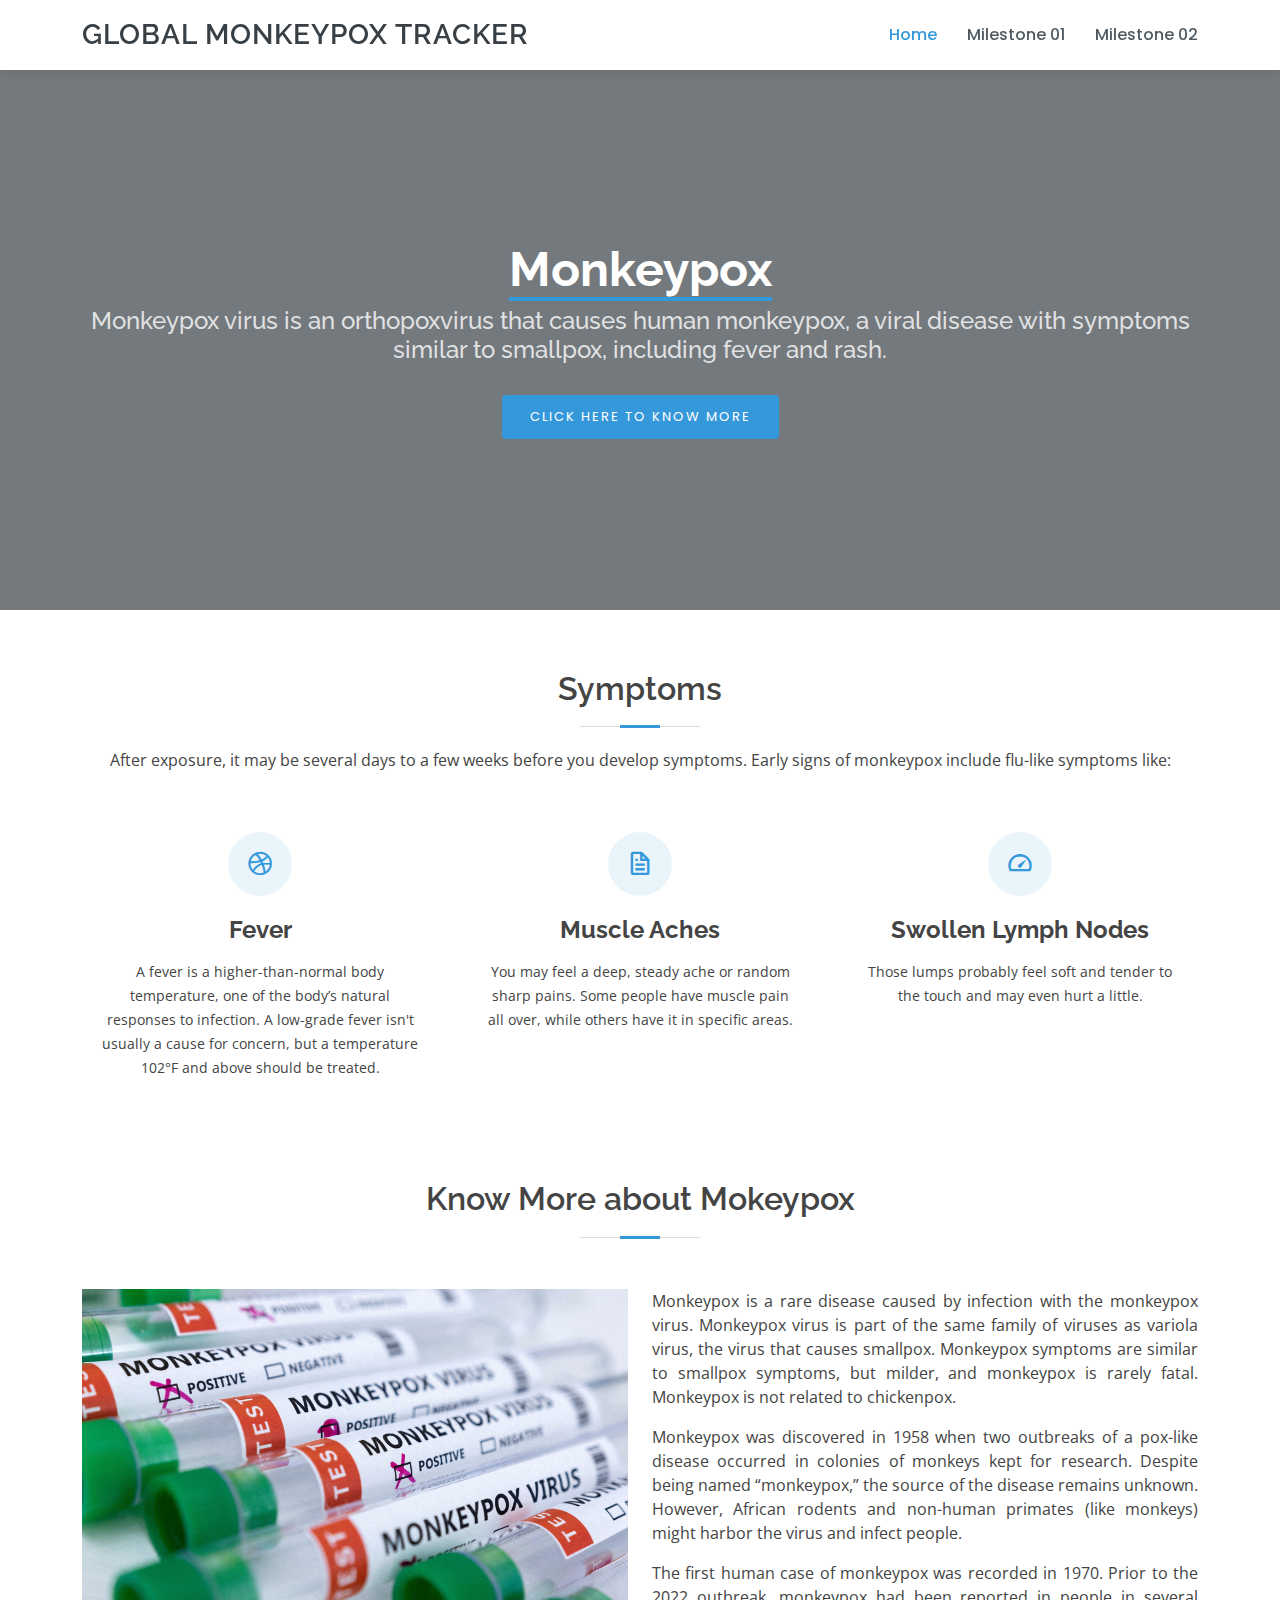
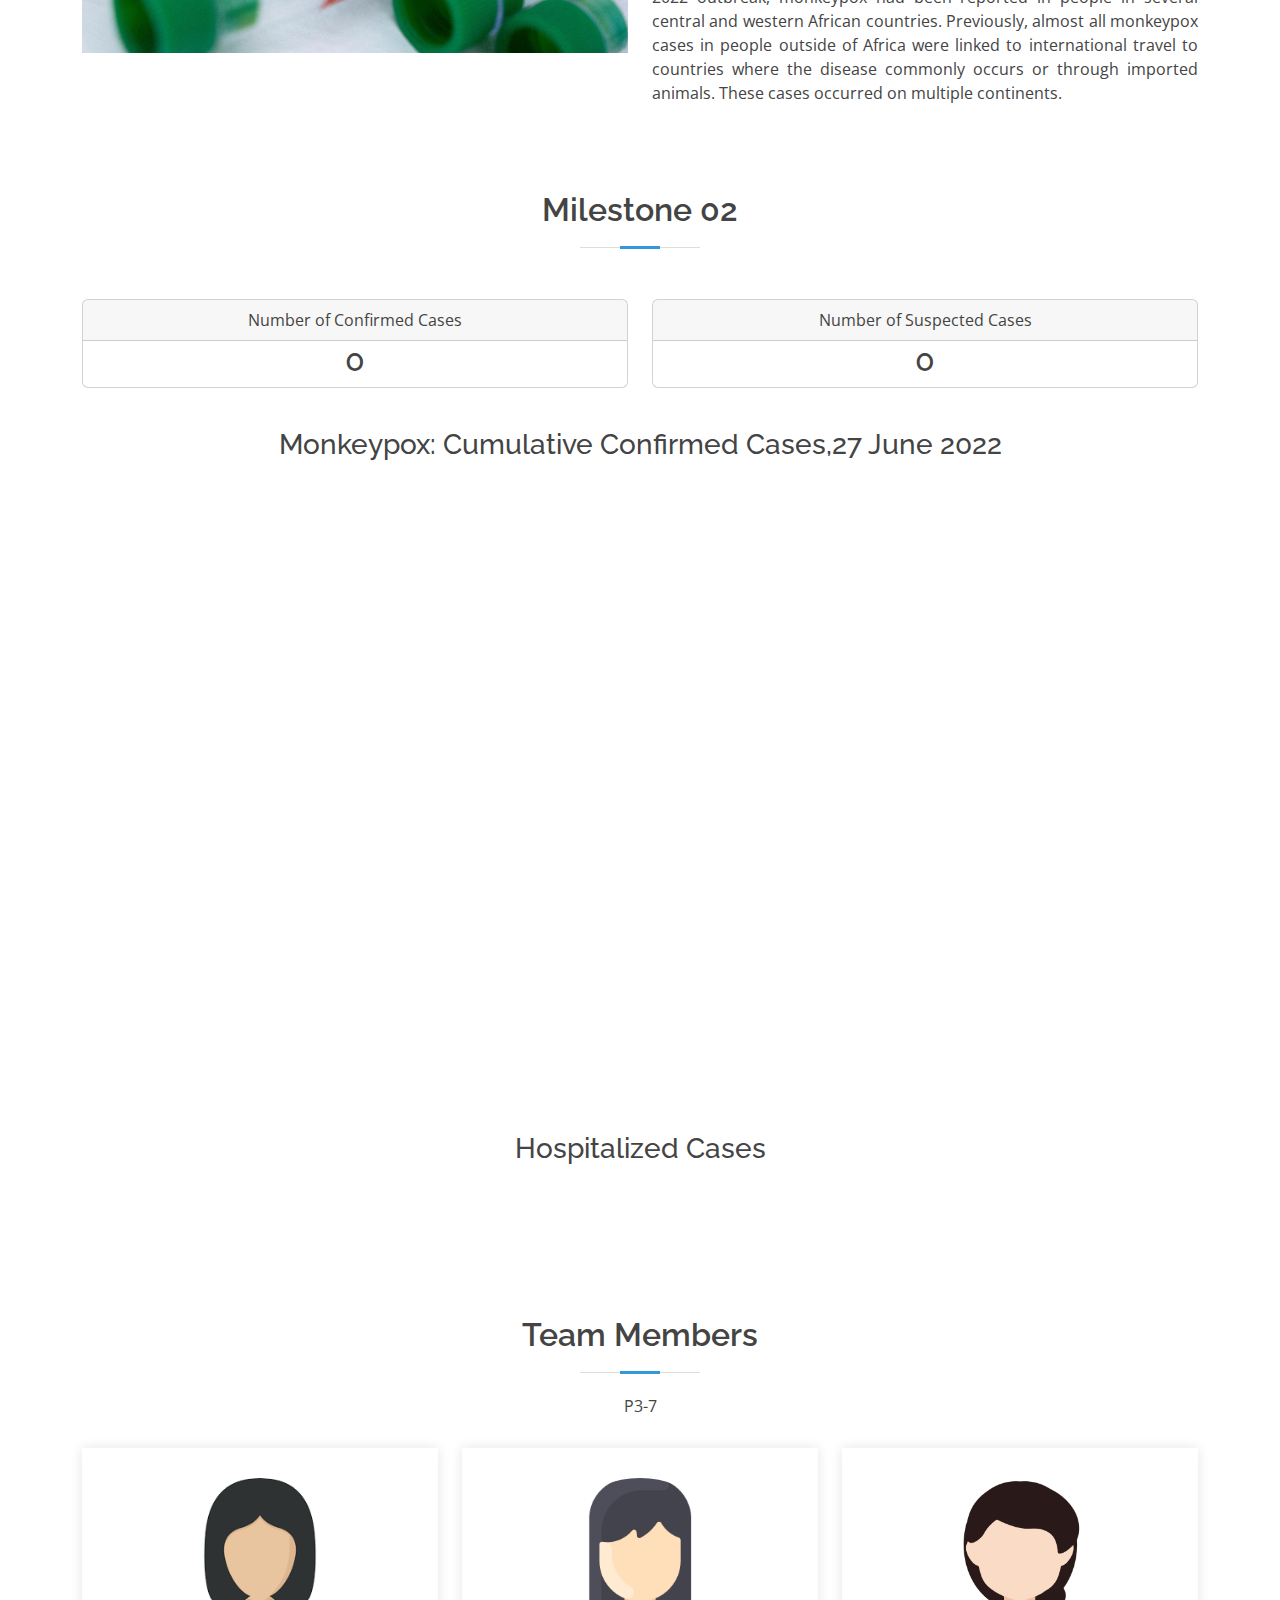
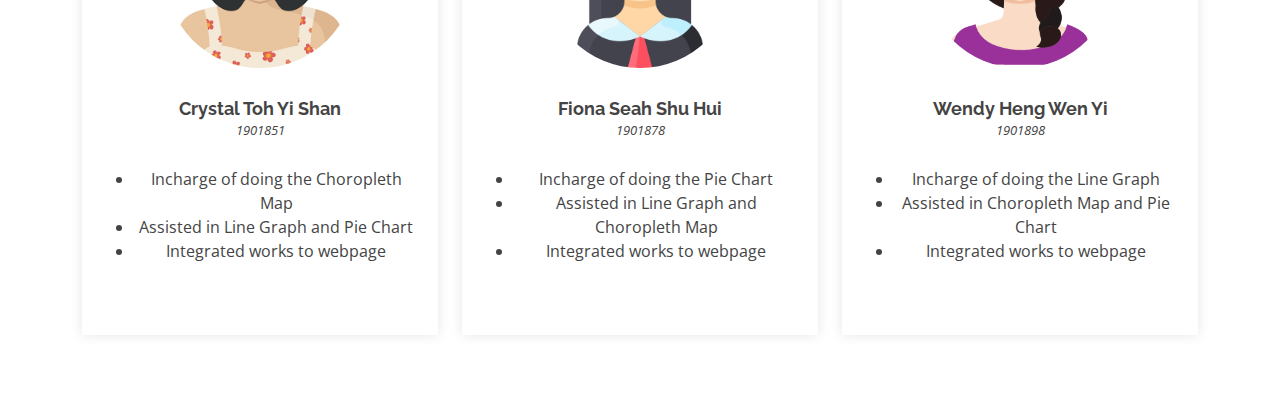
<file: index.html>
<!DOCTYPE html>
<html lang="en">

  <head>
    
    <meta charset="utf-8">
    <meta content="width=device-width, initial-scale=1.0" name="viewport">

    <title>CSC3007 Information Visualization Project</title>
    <meta content="" name="description">
    <meta content="" name="keywords">

    <!-- Favicons -->
    <link href="assets\img\favicon\favicon-32x32.png" rel="icon">
    <link href="assets\img\favicon\apple-touch-icon.png" rel="apple-touch-icon">

    <!-- Google Fonts -->
    <link href="https://fonts.googleapis.com/css?family=Open+Sans:300,300i,400,400i,600,600i,700,700i|Raleway:300,300i,400,400i,500,500i,600,600i,700,700i|Poppins:300,300i,400,400i,500,500i,600,600i,700,700i" rel="stylesheet">

    <!-- Vendor CSS Files -->
    <link href="assets/vendor/bootstrap/css/bootstrap.min.css" rel="stylesheet">
    <link href="assets/vendor/bootstrap-icons/bootstrap-icons.css" rel="stylesheet">
    <link href="assets/vendor/boxicons/css/boxicons.min.css" rel="stylesheet">
    <link href="assets/vendor/glightbox/css/glightbox.min.css" rel="stylesheet">
    <link href="assets/vendor/swiper/swiper-bundle.min.css" rel="stylesheet">

    <link href="assets/css/style.css" rel="stylesheet">
    <link href="assets/css/main.css" rel="stylesheet">
    <style>
      .world {
        transform-origin: center;
      }
    </style>
  </head>

  <body>

    <!--  Header  -->
    <header id="header" class="fixed-top d-flex align-items-center">

      <div class="container d-flex align-items-center">

        <div class="logo me-auto">
          <h1><a href="index.html">Global Monkeypox Tracker</a></h1>
        </div>

        <nav id="navbar" class="navbar order-last order-lg-0">
          <ul>
            <li><a class="nav-link scrollto active" href="#hero">Home</a></li>
            <li><a class="nav-link scrollto" href="assets/files/IV Milestone 1.pdf" attributes-list download>Milestone 01</a></li>
            <li><a class="nav-link scrollto" href="#milestone-02">Milestone 02</a></li>
          </ul>
          <i class="bi bi-list mobile-nav-toggle"></i>
        </nav>

      </div>

    </header>

    <!-- Header Picture Section -->
    <section id="hero" class="d-flex flex-column justify-content-center align-items-center">
      <div class="container text-center text-md-left" data-aos="fade-up">
        <h1><span>Monkeypox</span></h1>
        <h2>Monkeypox virus is an orthopoxvirus that causes human monkeypox, a viral disease with symptoms similar to smallpox, including fever and rash.</h2>
        <a href="#about" class="btn-get-started scrollto">Click here to know more</a>
      </div>
    </section>


    <main id="main">

      <!-- Symptoms Section -->
      <section id="symptoms" class="what-we-do">

        <div class="container">

          <div class="section-title">
            <h2>Symptoms</h2>
            <p>After exposure, it may be several days to a few weeks before you develop symptoms. Early signs of monkeypox include flu-like symptoms like: </p>
          </div>

          <div class="row">
            <div class="col-lg-4 col-md-6 d-flex align-items-stretch">
              <div class="icon-box">
                <div class="icon"><i class="bx bxl-dribbble"></i></div>
                <h4>Fever</h4>
                <p>
                  A fever is a higher-than-normal body temperature, one of the body’s natural responses to infection. A low-grade 
                  fever isn't usually a cause for concern, but a temperature 102°F and above should be treated.
                </p>
              </div>
            </div>

            <div class="col-lg-4 col-md-6 d-flex align-items-stretch mt-4 mt-md-0">
              <div class="icon-box">
                <div class="icon"><i class="bx bx-file"></i></div>
                <h4>Muscle Aches</h4>
                <p>
                  You may feel a deep, steady ache or random sharp pains. Some people have muscle pain all over, while others have 
                  it in specific areas.
                </p>
              </div>
            </div>

            <div class="col-lg-4 col-md-6 d-flex align-items-stretch mt-4 mt-lg-0">
              <div class="icon-box">
                <div class="icon"><i class="bx bx-tachometer"></i></div>
                <h4>Swollen Lymph Nodes</h4>
                <p>
                  Those lumps probably feel soft and tender to the touch and may even hurt a little.
                </p>
              </div>
            </div>

          </div>

        </div>
      </section>

      <!-- About Section -->
      <section id="about" class="about">
        <div class="container">
          <div class="section-title">
            <h2>Know More about Mokeypox</h2>
          </div>
          <div class="row">
            <div class="col-lg-6">
              <img src="assets\img\about\FAKYRVBIJFLI7CS7R3JMICQW5A.jpg" class="img-fluid" alt="">
            </div>
            <div class="col-lg-6 pt-4 pt-lg-0">
              <p style="text-align:justify">
                Monkeypox is a rare disease caused by infection with the monkeypox virus. Monkeypox virus is part of the same 
                family of viruses as variola virus, the virus that causes smallpox. Monkeypox symptoms are similar to smallpox 
                symptoms, but milder, and monkeypox is rarely fatal. Monkeypox is not related to chickenpox.
              </p>
              <p style="text-align:justify">
                Monkeypox was discovered in 1958 when two outbreaks of a pox-like disease occurred in colonies of monkeys kept 
                for research. Despite being named “monkeypox,” the source of the disease remains unknown. However, African rodents 
                and non-human primates (like monkeys) might harbor the virus and infect people.
              </p>
              <p style="text-align:justify">
                The first human case of monkeypox was recorded in 1970. Prior to the 2022 outbreak, monkeypox had been reported 
                in people in several central and western African countries. Previously, almost all monkeypox cases in people 
                outside of Africa were linked to international travel to countries where the disease commonly occurs or through 
                imported animals. These cases occurred on multiple continents.
              </p>
            </div>
          </div>

        </div>
      </section>

      <!-- Milestone 02 -->
      <section id="milestone-02" class="milestone-02">
        <div class="container">
          <!-- Title -->
          <div class="section-title">
            <h2>Milestone 02</h2>
          </div>
          <!--- Number of Cases -->
          <div class="row justify-content-center" style="margin-bottom: 20px;">
            <div class="col-lg-6 text-center" style="margin-bottom: 20px;">
              <div class="card">
                <div class="card-header">
                  Number of Confirmed Cases
                </div>
                <h2 data-purecounter-start="0" data-purecounter-end="17149" data-purecounter-duration="1" class="purecounter"></h2>
              </div>
            </div>
            <div class="col-lg-6 text-center" style="margin-bottom: 20px;">
              <div class="card">
                <div class="card-header">
                  Number of Suspected Cases
                </div>
                <h2 data-purecounter-start="0" data-purecounter-end="1652" data-purecounter-duration="1" class="purecounter"></h2>
              </div>
            </div>
          </div>
          <!-- Choropleth Map -->
          <div class="row justify-content-center">
            <div class="col-lg-12 text-center">
              <h3 style="margin-bottom: 30px;">Monkeypox: Cumulative Confirmed Cases,27 June 2022</h3>
              <div class="map">
                <svg id="my_dataviz" width="1000" height="450"></svg>
              </div>
              <div style="margin-top:10px"><svg id="legends"></svg></div>
              <div class="slidecontainer">
                <div id="slider"></div>
                <div id="vis"></div>
              </div>
              <div class="tooltips"></div>
            </div>
          </div>
          <!-- Pie Chart -->
          <div class="row justify-content-center">
            <div class="col-lg-12 text-center">
              <h3 style="margin-bottom: 30px; margin-top: 30px;">Hospitalized Cases</h3>
              <div id = "pie_chart" style="display: block; align-content: center;"></div>
              <div id = "pie_chart_legend"></div>
            </div>
          </div>
        </div>
      </section>

      <!-- ======= Team Section ======= -->
      <section id="team" class="team">
        <div class="container">

          <div class="section-title">
            <h2>Team Members</h2>
            <p>P3-7</p>
          </div>

          <div class="row">
            <div class="col-lg-4 col-md-6 d-flex align-items-stretch">
              <div class="member">
                <img src="assets/img/team/img_01.png" alt="">
                <h4>Crystal Toh Yi Shan</h4>
                <span>1901851</span>
                <p>
                  <ul>
                    <li>Incharge of doing the Choropleth Map </li>
                    <li>Assisted in Line Graph and Pie Chart</li>
                    <li>Integrated works to webpage</li>
                  </ul>
                </p>
              </div>
            </div>

            <div class="col-lg-4 col-md-6 d-flex align-items-stretch">
              <div class="member">
                <img src="assets/img/team/img_02.png" alt="">
                <h4>Fiona Seah Shu Hui</h4>
                <span>1901878</span>
                <p>
                  <ul>
                    <li>Incharge of doing the Pie Chart</li>
                    <li>Assisted in Line Graph and Choropleth Map</li>
                    <li>Integrated works to webpage</li>
                  </ul>
                </p>
              </div>
            </div>

            <div class="col-lg-4 col-md-6 d-flex align-items-stretch">
              <div class="member">
                <img src="assets/img/team/img_03.png" alt="">
                <h4>Wendy Heng Wen Yi</h4>
                <span>1901898</span>
                <p>
                  <ul>
                    <li>Incharge of doing the  Line Graph</li>
                    <li>Assisted in Choropleth Map and Pie Chart</li>
                    <li>Integrated works to webpage</li>
                  </ul>
                </p>
              </div>
            </div>

          </div>

        </div>
      </section>

    </main>

    <a href="#hero" class="back-to-top d-flex align-items-center justify-content-center"><i class="bi bi-arrow-up-short"></i></a>

    <!-- Vendor JS Files -->
    <script src="assets/vendor/purecounter/purecounter_vanilla.js"></script>
    <script src="assets/vendor/bootstrap/js/bootstrap.bundle.min.js"></script>
    <script src="assets/vendor/glightbox/js/glightbox.min.js"></script>
    <script src="assets/vendor/isotope-layout/isotope.pkgd.min.js"></script>
    <script src="assets/vendor/swiper/swiper-bundle.min.js"></script>
    <script src="assets/vendor/waypoints/noframework.waypoints.js"></script>
    <script src="assets/vendor/php-email-form/validate.js"></script>

    <!-- Template Main JS File -->
    <script src="assets/js/main.js"></script>

    <!-- D3 Library Import -->
    <script src = "https://ajax.googleapis.com/ajax/libs/jquery/2.1.3/jquery.min.js"></script>
    <script src="https://d3js.org/d3-queue.v3.min.js"></script>
    <script src="http://d3js.org/topojson.v1.min.js"></script>
    <script src="https://d3js.org/d3.v4.js"></script>
    <script src="https://d3js.org/d3-scale-chromatic.v1.min.js"></script>
    <script src="https://d3js.org/d3-geo-projection.v2.min.js"></script>
    <script src="https://d3js.org/d3-queue.v3.min.js"></script>
    <script src="http://d3js.org/topojson.v1.min.js"></script>
    <script src="https://d3js.org/d3.v4.js"></script>

    <!-- JS File -->
    <script src="assets/js/map_vs.js"></script>
    
  </body>

</html>
</file>
<file: assets/css/style.css>
/*--------------------------------------------------------------
# General
--------------------------------------------------------------*/
body {
  font-family: "Open Sans", sans-serif;
  color: #444444;
}

a {
  color: #3498db;
  text-decoration: none;
}

a:hover {
  color: #5faee3;
  text-decoration: none;
}

h1,
h2,
h3,
h4,
h5,
h6 {
  font-family: "Raleway", sans-serif;
}

/*--------------------------------------------------------------
# Back to top button
--------------------------------------------------------------*/
.back-to-top {
  position: fixed;
  visibility: hidden;
  opacity: 0;
  right: 15px;
  bottom: 15px;
  z-index: 996;
  background: #3498db;
  width: 40px;
  height: 40px;
  border-radius: 4px;
  transition: all 0.4s;
}

.back-to-top i {
  font-size: 28px;
  color: #fff;
  line-height: 0;
}

.back-to-top:hover {
  background: #57aae1;
  color: #fff;
}

.back-to-top.active {
  visibility: visible;
  opacity: 1;
}

/*--------------------------------------------------------------
# Header
--------------------------------------------------------------*/
#header {
  height: 70px;
  transition: all 0.5s;
  z-index: 997;
  transition: all 0.5s;
  background: #fff;
  box-shadow: 0px 2px 15px rgba(0, 0, 0, 0.1);
}

#header .logo h1 {
  font-size: 28px;
  margin: 0;
  font-weight: 600;
  letter-spacing: 1px;
  text-transform: uppercase;
  color: #384046;
}

#header .logo h1 a,
#header .logo h1 a:hover {
  color: #384046;
  text-decoration: none;
}



/*--------------------------------------------------------------
# Header Social Links
--------------------------------------------------------------*/
.header-social-links {
  margin: 0 0 0 30px;
}

.header-social-links a {
  color: #9ba6af;
  padding-left: 8px;
  display: inline-block;
  line-height: 0px;
  transition: 0.3s;
}

.header-social-links a i {
  line-height: 0;
}

.header-social-links a:hover {
  color: #3498db;
}

@media (max-width: 768px) {
  .header-social-links {
    margin: 0 15px 0 0;
  }
}

/*--------------------------------------------------------------
# Navigation Menu
--------------------------------------------------------------*/
/**
* Desktop Navigation 
*/
.navbar {
  padding: 0;
}

.navbar ul {
  margin: 0;
  padding: 0;
  display: flex;
  list-style: none;
  align-items: center;
}

.navbar li {
  position: relative;
}

.navbar a,
.navbar a:focus {
  display: flex;
  align-items: center;
  justify-content: space-between;
  padding: 10px 0 10px 30px;
  font-family: "Poppins", sans-serif;
  font-size: 16px;
  font-weight: 500;
  color: #4f5a62;
  white-space: nowrap;
  transition: 0.3s;
}

.navbar a i,
.navbar a:focus i {
  font-size: 12px;
  line-height: 0;
  margin-left: 5px;
}

.navbar a:hover,
.navbar .active,
.navbar .active:focus,
.navbar li:hover>a {
  color: #3498db;
}

.navbar .dropdown ul {
  display: block;
  position: absolute;
  left: 14px;
  top: calc(100% + 30px);
  margin: 0;
  padding: 10px 0;
  z-index: 99;
  opacity: 0;
  visibility: hidden;
  background: #fff;
  box-shadow: 0px 0px 30px rgba(127, 137, 161, 0.25);
  transition: 0.3s;
}

.navbar .dropdown ul li {
  min-width: 200px;
}

.navbar .dropdown ul a {
  padding: 10px 20px;
  font-size: 14px;
  font-weight: 400;
  color: #21262a;
}

.navbar .dropdown ul a i {
  font-size: 12px;
}

.navbar .dropdown ul a:hover,
.navbar .dropdown ul .active:hover,
.navbar .dropdown ul li:hover>a {
  color: #3498db;
}

.navbar .dropdown:hover>ul {
  opacity: 1;
  top: 100%;
  visibility: visible;
}

.navbar .dropdown .dropdown ul {
  top: 0;
  left: calc(100% - 30px);
  visibility: hidden;
}

.navbar .dropdown .dropdown:hover>ul {
  opacity: 1;
  top: 0;
  left: 100%;
  visibility: visible;
}

@media (max-width: 1366px) {
  .navbar .dropdown .dropdown ul {
    left: -90%;
  }

  .navbar .dropdown .dropdown:hover>ul {
    left: -100%;
  }
}

/**
* Mobile Navigation 
*/
.mobile-nav-toggle {
  color: #384046;
  font-size: 28px;
  cursor: pointer;
  display: none;
  line-height: 0;
  transition: 0.5s;
}

.mobile-nav-toggle.bi-x {
  color: #fff;
}

@media (max-width: 991px) {
  .mobile-nav-toggle {
    display: block;
  }

  .navbar ul {
    display: none;
  }
}

.navbar-mobile {
  position: fixed;
  overflow: hidden;
  top: 0;
  right: 0;
  left: 0;
  bottom: 0;
  background: rgba(33, 38, 42, 0.9);
  transition: 0.3s;
  z-index: 999;
}

.navbar-mobile .mobile-nav-toggle {
  position: absolute;
  top: 15px;
  right: 15px;
}

.navbar-mobile ul {
  display: block;
  position: absolute;
  top: 55px;
  right: 15px;
  bottom: 15px;
  left: 15px;
  padding: 10px 0;
  background-color: #fff;
  overflow-y: auto;
  transition: 0.3s;
}

.navbar-mobile a,
.navbar-mobile a:focus {
  padding: 10px 20px;
  font-size: 15px;
  color: #384046;
}

.navbar-mobile a:hover,
.navbar-mobile .active,
.navbar-mobile li:hover>a {
  color: #3498db;
}

.navbar-mobile .getstarted,
.navbar-mobile .getstarted:focus {
  margin: 15px;
}

.navbar-mobile .dropdown ul {
  position: static;
  display: none;
  margin: 10px 20px;
  padding: 10px 0;
  z-index: 99;
  opacity: 1;
  visibility: visible;
  background: #fff;
  box-shadow: 0px 0px 30px rgba(127, 137, 161, 0.25);
}

.navbar-mobile .dropdown ul li {
  min-width: 200px;
}

.navbar-mobile .dropdown ul a {
  padding: 10px 20px;
}

.navbar-mobile .dropdown ul a i {
  font-size: 12px;
}

.navbar-mobile .dropdown ul a:hover,
.navbar-mobile .dropdown ul .active:hover,
.navbar-mobile .dropdown ul li:hover>a {
  color: #3498db;
}

.navbar-mobile .dropdown>.dropdown-active {
  display: block;
}

/*--------------------------------------------------------------
# Hero Section
--------------------------------------------------------------*/
#hero {
  width: 100%;
  height: 60vh;
  background: url("https://static.thehoneycombers.com/wp-content/uploads/sites/2/2022/07/monkeypox-singapore.png") center center;
  background-size: cover;
  position: relative;
  margin-top: 70px;
  padding: 0;
}

#hero:before {
  content: "";
  background: rgba(56, 64, 70, 0.7);
  position: absolute;
  bottom: 0;
  top: 0;
  left: 0;
  right: 0;
}

#hero .container {
  z-index: 2;
}

#hero h1 {
  margin: 0 0 10px 0;
  font-size: 48px;
  font-weight: 700;
  line-height: 56px;
  color: #fff;
}

#hero h1 span {
  border-bottom: 4px solid #3498db;
}

#hero h2 {
  color: rgba(255, 255, 255, 0.8);
  margin-bottom: 30px;
  font-size: 24px;
}

#hero .btn-get-started {
  font-family: "Poppins", sans-serif;
  font-weight: 400;
  font-size: 13px;
  letter-spacing: 2px;
  display: inline-block;
  padding: 12px 28px;
  border-radius: 4px;
  transition: ease-in-out 0.3s;
  color: #fff;
  background: #3498db;
  text-transform: uppercase;
}

#hero .btn-get-started:hover {
  background: #4ea5e0;
}

@media (max-width: 992px) {
  #hero {
    height: calc(100vh - 70px);
  }
}

@media (max-width: 768px) {
  #hero h1 {
    font-size: 30px;
    line-height: 36px;
  }

  #hero h2 {
    font-size: 18px;
    line-height: 24px;
    margin-bottom: 30px;
  }
}

/*--------------------------------------------------------------
# Sections General
--------------------------------------------------------------*/
section {
  padding: 60px 0;
}

.section-bg {
  background-color: #f7fbfe;
}

.section-title {
  text-align: center;
  padding-bottom: 30px;
}

.section-title h2 {
  font-size: 32px;
  font-weight: 600;
  margin-bottom: 20px;
  padding-bottom: 20px;
  position: relative;
}

.section-title h2::before {
  content: "";
  position: absolute;
  display: block;
  width: 120px;
  height: 1px;
  background: #ddd;
  bottom: 1px;
  left: calc(50% - 60px);
}

.section-title h2::after {
  content: "";
  position: absolute;
  display: block;
  width: 40px;
  height: 3px;
  background: #3498db;
  bottom: 0;
  left: calc(50% - 20px);
}

.section-title p {
  margin-bottom: 0;
}

/*--------------------------------------------------------------
# What We Do
--------------------------------------------------------------*/
.what-we-do .icon-box {
  text-align: center;
  padding: 30px 20px;
  transition: all ease-in-out 0.3s;
  background: #fff;
}

.what-we-do .icon-box .icon {
  margin: 0 auto;
  width: 64px;
  height: 64px;
  background: #eaf4fb;
  border-radius: 50px;
  display: flex;
  align-items: center;
  justify-content: center;
  margin-bottom: 20px;
  transition: ease-in-out 0.3s;
}

.what-we-do .icon-box .icon i {
  color: #3498db;
  font-size: 28px;
}

.what-we-do .icon-box h4 {
  font-weight: 700;
  margin-bottom: 15px;
  font-size: 24px;
}

.what-we-do .icon-box h4 a {
  color: #384046;
  transition: ease-in-out 0.3s;
}

.what-we-do .icon-box p {
  line-height: 24px;
  font-size: 14px;
  margin-bottom: 0;
}

.what-we-do .icon-box:hover {
  border-color: #fff;
  box-shadow: 0px 0 25px 0 rgba(0, 0, 0, 0.1);
}

.what-we-do .icon-box:hover h4 a,
.what-we-do .icon-box:hover .icon i {
  color: #3498db;
}

/*--------------------------------------------------------------
# About
--------------------------------------------------------------*/
.about {
  padding: 10px 0;
}

.about h3 {
  font-weight: 600;
  font-size: 32px;
}

.about ul {
  list-style: none;
  padding: 0;
  font-size: 15px;
}

.about ul li+li {
  margin-top: 10px;
}

.about ul li {
  position: relative;
  padding-left: 26px;
}

.about ul i {
  position: absolute;
  left: 0;
  top: 0;
  font-size: 22px;
  color: #3498db;
}

.about .icon-boxes {
  padding-top: 10px;
}

.about .icon-boxes h4 {
  font-size: 20px;
  font-weight: 700;
  margin-top: 5px;
}

.about .icon-boxes i {
  font-size: 48px;
  color: #3498db;
}

.about .icon-boxes p {
  font-size: 15px;
  color: #848484;
}

/*--------------------------------------------------------------
# Skills
--------------------------------------------------------------*/
.skills .progress {
  height: 60px;
  display: block;
  background: none;
  border-radius: 0;
}

.skills .progress .skill {
  padding: 10px 0;
  margin: 0 0 6px 0;
  text-transform: uppercase;
  display: block;
  font-weight: 600;
  font-family: "Poppins", sans-serif;
  color: #384046;
}

.skills .progress .skill .val {
  float: right;
  font-style: normal;
}

.skills .progress-bar-wrap {
  background: #e8eaec;
}

.skills .progress-bar {
  width: 1px;
  height: 10px;
  transition: 0.9s;
  background-color: #5faee3;
}

/*--------------------------------------------------------------
# Counts
--------------------------------------------------------------*/
.counts {
  background: white;
  padding: 30px 0 40px 0;
}

.counts .count-box {
  padding: 30px 30px 25px 30px;
  width: 100%;
  position: relative;
  text-align: center;
  background: #fff;
}

.counts .count-box i {
  position: absolute;
  top: -25px;
  left: 50%;
  transform: translateX(-50%);
  font-size: 20px;
  background: #3498db;
  padding: 12px;
  color: #fff;
  border-radius: 50px;
  display: inline-flex;
  align-items: center;
  justify-content: center;
  width: 48px;
  height: 48px;
}

.counts .count-box span {
  font-size: 36px;
  display: block;
  font-weight: 600;
  color: #124364;
}

.counts .count-box p {
  padding: 0;
  margin: 0;
  font-family: "Raleway", sans-serif;
  font-size: 14px;
}

/*--------------------------------------------------------------
# Services
--------------------------------------------------------------*/
.services .icon-box {
  padding: 30px;
  border-radius: 6px;
  background: #fff;
  transition: ease-in-out 0.3s;
}

.services .icon-box i {
  float: left;
  color: #3498db;
  font-size: 40px;
  line-height: 0;
}

.services .icon-box h4 {
  margin-left: 70px;
  font-weight: 700;
  margin-bottom: 15px;
  font-size: 18px;
}

.services .icon-box h4 a {
  color: #384046;
  transition: 0.3s;
}

.services .icon-box p {
  margin-left: 70px;
  line-height: 24px;
  font-size: 14px;
}

.services .icon-box:hover {
  box-shadow: 0px 2px 22px rgba(0, 0, 0, 0.08);
}

.services .icon-box:hover h4 a {
  color: #3498db;
}

/*--------------------------------------------------------------
# Portfolio
--------------------------------------------------------------*/
.portfolio {
  padding: 60px 0;
}

.portfolio #portfolio-flters {
  padding: 0;
  margin: 0 0 35px 0;
  list-style: none;
  text-align: center;
}

.portfolio #portfolio-flters li {
  cursor: pointer;
  margin: 0 15px 15px 0;
  display: inline-block;
  padding: 10px 20px;
  font-size: 12px;
  line-height: 20px;
  color: #444444;
  border-radius: 4px;
  text-transform: uppercase;
  background: #fff;
  margin-bottom: 5px;
  transition: all 0.3s ease-in-out;
}

.portfolio #portfolio-flters li:hover,
.portfolio #portfolio-flters li.filter-active {
  background: #3498db;
  color: #fff;
}

.portfolio #portfolio-flters li:last-child {
  margin-right: 0;
}

.portfolio .portfolio-wrap {
  box-shadow: 0px 2px 12px rgba(0, 0, 0, 0.08);
  transition: 0.3s;
}

.portfolio .portfolio-wrap:hover {
  box-shadow: 0px 4px 14px rgba(0, 0, 0, 0.16);
}

.portfolio .portfolio-item {
  position: relative;
  height: 360px;
  overflow: hidden;
}

.portfolio .portfolio-item figure {
  background: #000;
  overflow: hidden;
  height: 240px;
  position: relative;
  border-radius: 4px 4px 0 0;
  margin: 0;
}

.portfolio .portfolio-item figure:hover img {
  opacity: 0.4;
  transition: 0.4s;
}

.portfolio .portfolio-item figure .link-preview,
.portfolio .portfolio-item figure .link-details {
  position: absolute;
  display: flex;
  align-items: center;
  justify-content: center;
  opacity: 0;
  line-height: 0;
  text-align: center;
  width: 36px;
  height: 36px;
  background: #fff;
  border-radius: 50%;
  transition: all 0.2s linear;
  overflow: hidden;
  font-size: 20px;
}

.portfolio .portfolio-item figure .link-preview i,
.portfolio .portfolio-item figure .link-details i {
  color: #384046;
  line-height: 0;
}

.portfolio .portfolio-item figure .link-preview:hover,
.portfolio .portfolio-item figure .link-details:hover {
  background: #3498db;
}

.portfolio .portfolio-item figure .link-preview:hover i,
.portfolio .portfolio-item figure .link-details:hover i {
  color: #fff;
}

.portfolio .portfolio-item figure .link-preview {
  left: calc(50% - 38px);
  top: calc(50% - 18px);
}

.portfolio .portfolio-item figure .link-details {
  right: calc(50% - 38px);
  top: calc(50% - 18px);
}

.portfolio .portfolio-item figure:hover .link-preview {
  opacity: 1;
  left: calc(50% - 44px);
}

.portfolio .portfolio-item figure:hover .link-details {
  opacity: 1;
  right: calc(50% - 44px);
}

.portfolio .portfolio-item .portfolio-info {
  background: #fff;
  text-align: center;
  padding: 30px;
  height: 90px;
  border-radius: 0 0 3px 3px;
}

.portfolio .portfolio-item .portfolio-info h4 {
  font-size: 18px;
  line-height: 1px;
  font-weight: 700;
  margin-bottom: 18px;
  padding-bottom: 0;
}

.portfolio .portfolio-item .portfolio-info h4 a {
  color: #333;
}

.portfolio .portfolio-item .portfolio-info h4 a:hover {
  color: #3498db;
}

.portfolio .portfolio-item .portfolio-info p {
  padding: 0;
  margin: 0;
  color: #b8b8b8;
  font-weight: 500;
  font-size: 14px;
  text-transform: uppercase;
}

/*--------------------------------------------------------------
# Portfolio Details
--------------------------------------------------------------*/
.portfolio-details {
  padding-top: 0;
}

.portfolio-details .portfolio-details-slider img {
  width: 100%;
}

.portfolio-details .portfolio-details-slider .swiper-pagination {
  margin-top: 20px;
  position: relative;
}

.portfolio-details .portfolio-details-slider .swiper-pagination .swiper-pagination-bullet {
  width: 12px;
  height: 12px;
  background-color: #fff;
  opacity: 1;
  border: 1px solid #3498db;
}

.portfolio-details .portfolio-details-slider .swiper-pagination .swiper-pagination-bullet-active {
  background-color: #3498db;
}

.portfolio-details .portfolio-info {
  padding: 30px;
  box-shadow: 0px 0 30px rgba(56, 64, 70, 0.08);
}

.portfolio-details .portfolio-info h3 {
  font-size: 22px;
  font-weight: 700;
  margin-bottom: 20px;
  padding-bottom: 20px;
  border-bottom: 1px solid #eee;
}

.portfolio-details .portfolio-info ul {
  list-style: none;
  padding: 0;
  font-size: 15px;
}

.portfolio-details .portfolio-info ul li+li {
  margin-top: 10px;
}

.portfolio-details .portfolio-description {
  padding-top: 30px;
}

.portfolio-details .portfolio-description h2 {
  font-size: 26px;
  font-weight: 700;
  margin-bottom: 20px;
}

.portfolio-details .portfolio-description p {
  padding: 0;
}

/*--------------------------------------------------------------
# Testimonials
--------------------------------------------------------------*/
.testimonials .testimonials-carousel,
.testimonials .testimonials-slider {
  overflow: hidden;
}

.testimonials .testimonial-item {
  box-sizing: content-box;
  padding: 30px 30px 0 30px;
  margin: 30px 15px;
  text-align: center;
  min-height: 350px;
  box-shadow: 0px 2px 12px rgba(0, 0, 0, 0.08);
  background: #fff;
}

.testimonials .testimonial-item .testimonial-img {
  width: 90px;
  border-radius: 50%;
  border: 4px solid #fff;
  margin: 0 auto;
}

.testimonials .testimonial-item h3 {
  font-size: 18px;
  font-weight: bold;
  margin: 10px 0 5px 0;
  color: #111;
}

.testimonials .testimonial-item h4 {
  font-size: 14px;
  color: #999;
  margin: 0;
}

.testimonials .testimonial-item .quote-icon-left,
.testimonials .testimonial-item .quote-icon-right {
  color: #e1f0fa;
  font-size: 26px;
}

.testimonials .testimonial-item .quote-icon-left {
  display: inline-block;
  left: -5px;
  position: relative;
}

.testimonials .testimonial-item .quote-icon-right {
  display: inline-block;
  right: -5px;
  position: relative;
  top: 10px;
}

.testimonials .testimonial-item p {
  font-style: italic;
  margin: 0 auto 15px auto;
}

.testimonials .swiper-pagination {
  margin-top: 20px;
  position: relative;
}

.testimonials .swiper-pagination .swiper-pagination-bullet {
  width: 12px;
  height: 12px;
  background-color: #fff;
  opacity: 1;
  border: 1px solid #3498db;
}

.testimonials .swiper-pagination .swiper-pagination-bullet-active {
  background-color: #3498db;
}

/*--------------------------------------------------------------
# Team
--------------------------------------------------------------*/
.team .member {
  text-align: center;
  margin-bottom: 20px;
  box-shadow: 0px 0px 12px 0px rgba(0, 0, 0, 0.1);
  padding: 30px 20px;
  background: #fff;
}

.team .member img {
  max-width: 60%;
  border-radius: 50%;
  margin: 0 0 30px 0;
}

.team .member h4 {
  font-weight: 700;
  margin-bottom: 2px;
  font-size: 18px;
}

.team .member span {
  font-style: italic;
  display: block;
  font-size: 13px;
}

.team .member p {
  padding-top: 10px;
  font-size: 14px;
  font-style: italic;
  color: #aaaaaa;
}

.team .member .social {
  margin-top: 15px;
}

.team .member .social a {
  color: #919191;
  transition: 0.3s;
}

.team .member .social a:hover {
  color: #3498db;
}

.team .member .social i {
  font-size: 18px;
  margin: 0 2px;
}

/*--------------------------------------------------------------
# Contact
--------------------------------------------------------------*/
.contact .info-wrap {
  padding: 30px;
  background: #fff;
  border-radius: 4px;
}

.contact .info i {
  font-size: 20px;
  color: #3498db;
  float: left;
  width: 44px;
  height: 44px;
  background: #eaf4fb;
  display: flex;
  justify-content: center;
  align-items: center;
  border-radius: 50px;
  transition: all 0.3s ease-in-out;
}

.contact .info h4 {
  padding: 0 0 0 60px;
  font-size: 22px;
  font-weight: 600;
  margin-bottom: 5px;
  color: #384046;
}

.contact .info p {
  padding: 0 0 0 60px;
  margin-bottom: 0;
  font-size: 14px;
  color: #65747f;
}

.contact .info:hover i {
  background: #3498db;
  color: #fff;
}

.contact .php-email-form {
  width: 100%;
  padding: 30px;
  background: #fff;
  border-radius: 4px;
}

.contact .php-email-form .form-group {
  padding-bottom: 8px;
}

.contact .php-email-form .validate {
  display: none;
  color: red;
  margin: 0 0 15px 0;
  font-weight: 400;
  font-size: 13px;
}

.contact .php-email-form .error-message {
  display: none;
  color: #fff;
  background: #ed3c0d;
  text-align: left;
  padding: 15px;
  font-weight: 600;
}

.contact .php-email-form .error-message br+br {
  margin-top: 25px;
}

.contact .php-email-form .sent-message {
  display: none;
  color: #fff;
  background: #18d26e;
  text-align: center;
  padding: 15px;
  font-weight: 600;
}

.contact .php-email-form .loading {
  display: none;
  background: #fff;
  text-align: center;
  padding: 15px;
}

.contact .php-email-form .loading:before {
  content: "";
  display: inline-block;
  border-radius: 50%;
  width: 24px;
  height: 24px;
  margin: 0 10px -6px 0;
  border: 3px solid #18d26e;
  border-top-color: #eee;
  -webkit-animation: animate-loading 1s linear infinite;
  animation: animate-loading 1s linear infinite;
}

.contact .php-email-form input,
.contact .php-email-form textarea {
  border-radius: 0;
  box-shadow: none;
  font-size: 14px;
}

.contact .php-email-form input {
  height: 44px;
}

.contact .php-email-form textarea {
  padding: 10px 12px;
}

.contact .php-email-form button[type=submit] {
  background: #3498db;
  border: 0;
  padding: 10px 24px;
  color: #fff;
  transition: 0.4s;
  border-radius: 4px;
}

.contact .php-email-form button[type=submit]:hover {
  background: #5faee3;
}

@-webkit-keyframes animate-loading {
  0% {
    transform: rotate(0deg);
  }

  100% {
    transform: rotate(360deg);
  }
}

@keyframes animate-loading {
  0% {
    transform: rotate(0deg);
  }

  100% {
    transform: rotate(360deg);
  }
}

/*--------------------------------------------------------------
# Breadcrumbs
--------------------------------------------------------------*/
.breadcrumbs {
  padding: 40px 0;
  margin-top: 70px;
}

.breadcrumbs h2 {
  font-size: 26px;
  font-weight: 300;
}

.breadcrumbs ol {
  display: flex;
  flex-wrap: wrap;
  list-style: none;
  padding: 0;
  margin: 0;
  font-size: 15px;
}

.breadcrumbs ol li+li {
  padding-left: 10px;
}

.breadcrumbs ol li+li::before {
  display: inline-block;
  padding-right: 10px;
  color: #4f5a62;
  content: "/";
}

@media (max-width: 768px) {
  .breadcrumbs .d-flex {
    display: block !important;
  }

  .breadcrumbs ol {
    display: block;
  }

  .breadcrumbs ol li {
    display: inline-block;
  }
}

/*--------------------------------------------------------------
# Footer
--------------------------------------------------------------*/
#footer {
  color: #444444;
  font-size: 14px;
  background: #f7fbfe;
}

#footer .footer-top {
  padding: 60px 0 30px 0;
  background: #fff;
}

#footer .footer-top .footer-contact {
  margin-bottom: 30px;
}

#footer .footer-top .footer-contact h4 {
  font-size: 22px;
  margin: 0 0 30px 0;
  padding: 2px 0 2px 0;
  line-height: 1;
  font-weight: 700;
}

#footer .footer-top .footer-contact p {
  font-size: 14px;
  line-height: 24px;
  margin-bottom: 0;
  font-family: "Raleway", sans-serif;
  color: #777777;
}

#footer .footer-top h4 {
  font-size: 16px;
  font-weight: bold;
  color: #444444;
  position: relative;
  padding-bottom: 12px;
}

#footer .footer-top .footer-links {
  margin-bottom: 30px;
}

#footer .footer-top .footer-links ul {
  list-style: none;
  padding: 0;
  margin: 0;
}

#footer .footer-top .footer-links ul i {
  padding-right: 2px;
  color: #3498db;
  font-size: 18px;
  line-height: 1;
}

#footer .footer-top .footer-links ul li {
  padding: 10px 0;
  display: flex;
  align-items: center;
}

#footer .footer-top .footer-links ul li:first-child {
  padding-top: 0;
}

#footer .footer-top .footer-links ul a {
  color: #777777;
  transition: 0.3s;
  display: inline-block;
  line-height: 1;
}

#footer .footer-top .footer-links ul a:hover {
  text-decoration: none;
  color: #3498db;
}

#footer .footer-newsletter {
  font-size: 15px;
}

#footer .footer-newsletter h4 {
  font-size: 16px;
  font-weight: bold;
  color: #444444;
  position: relative;
  padding-bottom: 12px;
}

#footer .footer-newsletter form {
  margin-top: 30px;
  background: #fff;
  padding: 6px 10px;
  position: relative;
  border-radius: 4px;
  text-align: left;
  border: 1px solid #b6daf2;
}

#footer .footer-newsletter form input[type=email] {
  border: 0;
  padding: 4px 8px;
  width: calc(100% - 100px);
}

#footer .footer-newsletter form input[type=submit] {
  position: absolute;
  top: 0;
  right: -2px;
  bottom: 0;
  border: 0;
  background: none;
  font-size: 16px;
  padding: 0 20px 2px 20px;
  background: #3498db;
  color: #fff;
  transition: 0.3s;
  border-radius: 0 4px 4px 0;
  box-shadow: 0px 2px 15px rgba(0, 0, 0, 0.1);
}

#footer .footer-newsletter form input[type=submit]:hover {
  background: #57aae1;
}

#footer .credits {
  padding-top: 5px;
  font-size: 13px;
  color: #444444;
}

#footer .social-links a {
  font-size: 18px;
  display: inline-block;
  background: #3498db;
  color: #fff;
  line-height: 1;
  padding: 8px 0;
  margin-right: 4px;
  border-radius: 50%;
  text-align: center;
  width: 36px;
  height: 36px;
  transition: 0.3s;
}

#footer .social-links a:hover {
  background: #5faee3;
  color: #fff;
  text-decoration: none;
}
</file>
<file: assets/css/main.css>
* {
    margin: 0;
    padding: 0;
    scroll-behavior: smooth;
}

body {
    width: 100%;
}

.countries {
    fill: #ffbf3c;
    stroke: #ffedc9;
    stroke-width: 0.5;
    cursor: pointer;
}

.country {
    stroke: #ffedc9;
    stroke-width: 0.5;
    cursor: pointer;
    opacity: 0.8;
}

.countries:hover {
    fill: black;
    stroke: black;
    width: 5px;
}

.country:hover {
    fill: black;
}

.tooltip {
    position: absolute;
    background-color: white;
    color: black;
}

.slidecontainer {
    width: 60%;
    text-align: center;
}

.slider {
    -webkit-appearance: none;
    width: 100%;
    height: 15px;
    border-radius: 5px;
    background: #d3d3d3;
    outline: none;
    opacity: 0.7;
    -webkit-transition: .2s;
    transition: opacity .2s;
    margin-left: 30%;
}

.slider::-webkit-slider-thumb {
    -webkit-appearance: none;
    appearance: none;
    width: 25px;
    height: 25px;
    border-radius: 50%;
    background: black;
    cursor: pointer;
}

.slider::-moz-range-thumb {
    width: 25px;
    height: 25px;
    border-radius: 50%;
    background: black;
    cursor: pointer;
}

#my_dataviz {   
    fill: transparent;          
}

.legend_entry{
    font-size: 0.7rem;
}

div.tooltip-donut {
    position: absolute;
    text-align: center;
    padding: .5rem;
    background: #FFFFFF;
    color: #313639;
    border: 1px solid #313639;
    border-radius: 8px;
    pointer-events: none;
    font-size: 1.3rem;
  }
</file>
